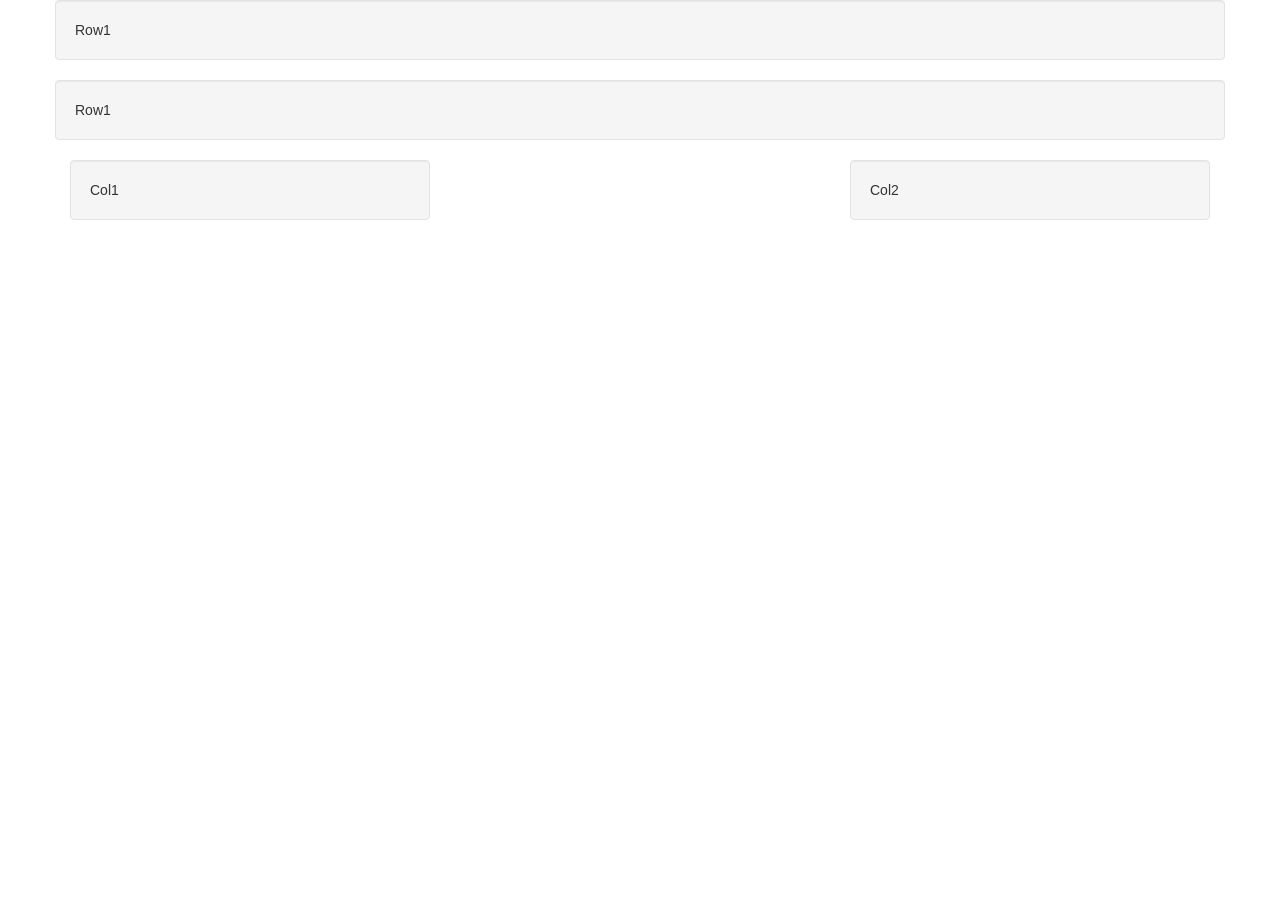
<file: web_interfaces_and_technologies/Ex Bootstrap/index.html>
<!doctype html>
<html lang="en">
  <head>
    <meta charset="utf-8">
    <meta http-equiv="X-UA-Compatible" content="IE=edge">
    <meta name="viewport" content="width=device-width, initial-scale=1">
    <!-- The above 3 meta tags *must* come first in the head; any other head content must come *after* these tags -->
    <title>Bootstrap 101 Template</title>

    <!-- Bootstrap -->
    <link rel="stylesheet" href="https://cdn.jsdelivr.net/npm/bootstrap@3.4.1/dist/css/bootstrap.min.css" integrity="sha384-HSMxcRTRxnN+Bdg0JdbxYKrThecOKuH5zCYotlSAcp1+c8xmyTe9GYg1l9a69psu" crossorigin="anonymous">

    <!-- HTML5 shim and Respond.js for IE8 support of HTML5 elements and media queries -->
    <!-- WARNING: Respond.js doesn't work if you view the page via file:// -->
    <!--[if lt IE 9]>
      <script src="https://cdn.jsdelivr.net/npm/html5shiv@3.7.3/dist/html5shiv.min.js"></script>
      <script src="https://cdn.jsdelivr.net/npm/respond.js@1.4.2/dest/respond.min.js"></script>
    <![endif]-->
    <style>
        .grey{
            background-color: #CCC;
            padding: 20px;
        }
    </style>


  </head>
  <body>
    <div class="container">
        <div class="row"><div class="well">Row1</div></div>
        <div class="row"><div class="well">Row1</div></div>
    </div>
    <div class="container">
        <div class="row">
            <div class="col-md-4 "><div class="well">Col1 </div></div>
            <div class="col-md-4 col-md-offset-4"><div class="well">Col2</div></div>
        </div>
    </div>
    <!-- jQuery (necessary for Bootstrap's JavaScript plugins) -->
    <script src="https://code.jquery.com/jquery-1.12.4.min.js" integrity="sha384-nvAa0+6Qg9clwYCGGPpDQLVpLNn0fRaROjHqs13t4Ggj3Ez50XnGQqc/r8MhnRDZ" crossorigin="anonymous"></script>
    <!-- Include all compiled plugins (below), or include individual files as needed -->
    <script src="https://cdn.jsdelivr.net/npm/bootstrap@3.4.1/dist/js/bootstrap.min.js" integrity="sha384-aJ21OjlMXNL5UyIl/XNwTMqvzeRMZH2w8c5cRVpzpU8Y5bApTppSuUkhZXN0VxHd" crossorigin="anonymous"></script>
  </body>
</html>
</file>
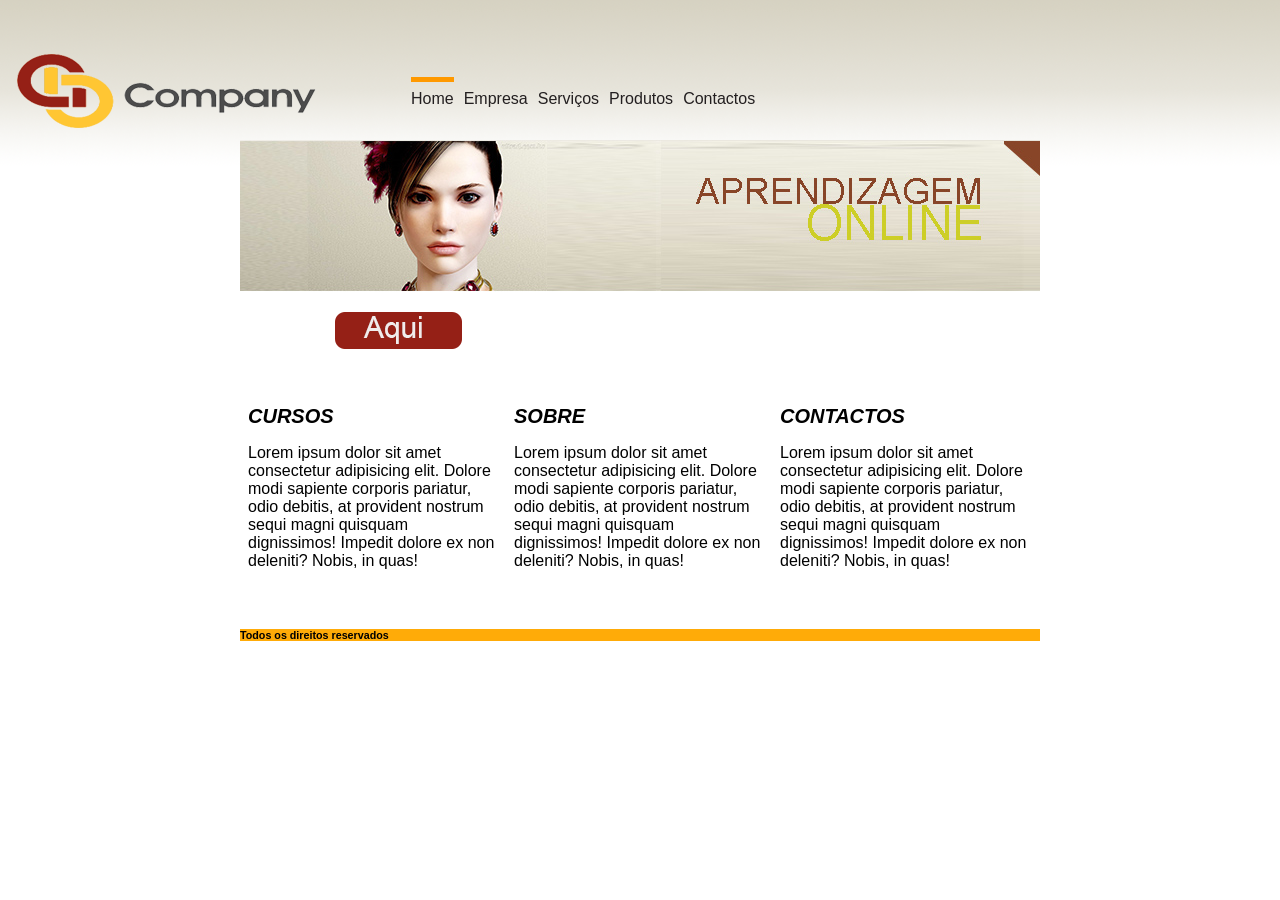
<file: web_interfaces_and_technologies/project1/index.html>
<!DOCTYPE html>
<html lang="pt">
<head>
    <meta charset="UTF-8">
    <meta name="viewport" content="width=device-width, initial-scale=1.0">
    <link rel="stylesheet" href="style.css">
    <title>Project 1</title>
</head>
<body>
    <div id="header">
        <h1><img src="sources/logo.png" alt="logo do site"></h1>
        <ul id="nav">
            <li><a href="#home" class="ativa">Home</a></li>
            <li><a href="#empresa">Empresa</a></li>
            <li><a href="#servicos">Serviços</a></li>
            <li><a href="#produtos">Produtos</a></li>
            <li><a href="#contactos">Contactos</a></li>
        </ul>
    </div>
    
    
    <div id="banner">
        <a href="#"><img src="sources/button.png" alt="button"></a>
    </div>
    
    
    <div id="section">
        <div class="article">
            <h1><b><i>cursos</i></b></h1>
            <p>Lorem ipsum dolor sit amet consectetur adipisicing elit. Dolore modi sapiente corporis pariatur, odio debitis, at provident nostrum sequi magni quisquam dignissimos! Impedit dolore ex non deleniti? Nobis, in quas!</p>
            <a href="#">mais</a>
        </div>
        <div class="article">
            <h1><b><i>sobre</i></b></h1>
            <p>Lorem ipsum dolor sit amet consectetur adipisicing elit. Dolore modi sapiente corporis pariatur, odio debitis, at provident nostrum sequi magni quisquam dignissimos! Impedit dolore ex non deleniti? Nobis, in quas!</p>
            <a href="#">mais</a>
        </div>
        <div class="article">
            <h1><b><i>contactos</i></b></h1>
            <p>Lorem ipsum dolor sit amet consectetur adipisicing elit. Dolore modi sapiente corporis pariatur, odio debitis, at provident nostrum sequi magni quisquam dignissimos! Impedit dolore ex non deleniti? Nobis, in quas!</p>
            <a href="#">mais</a>
        </div>
    </div>
    <div style="clear:both"></div>

    <div id="footer">
        <h6>Todos os direitos reservados</h6>
    </div>
    
</body>
</html>
</file>
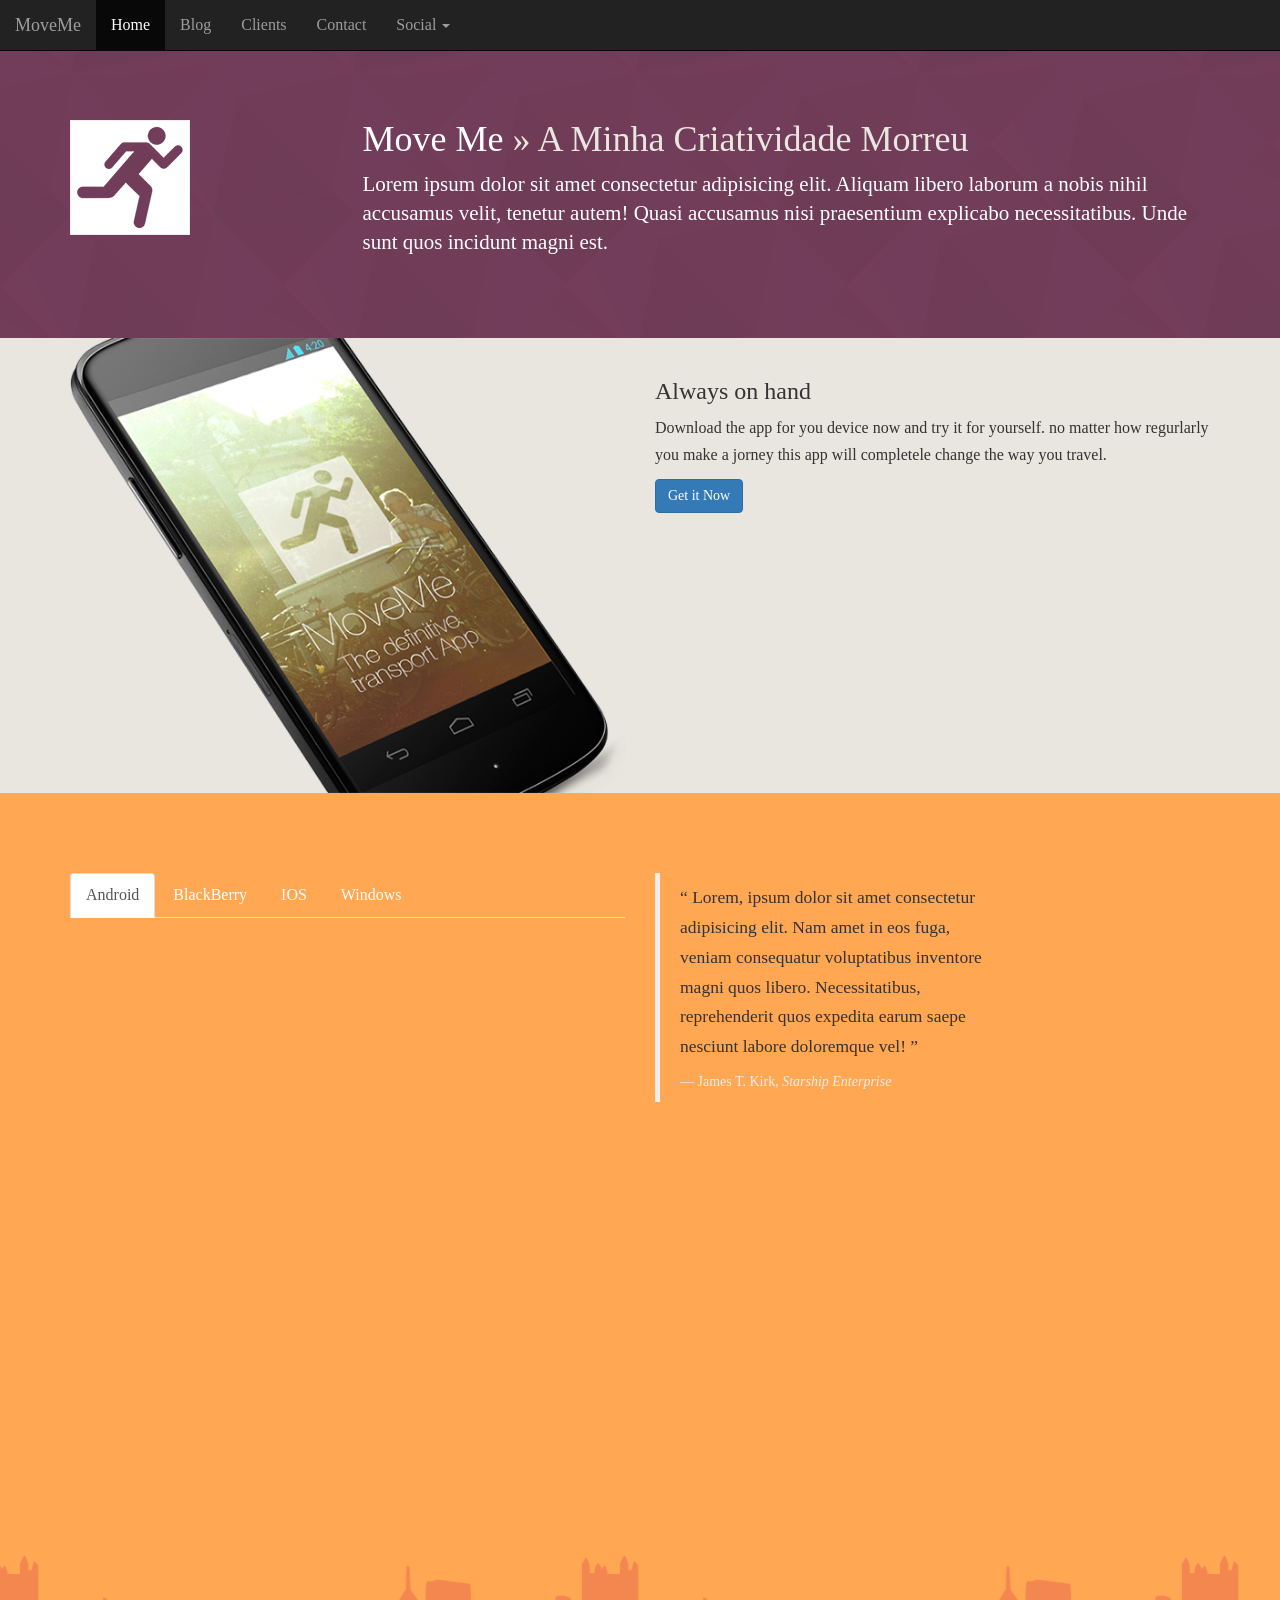
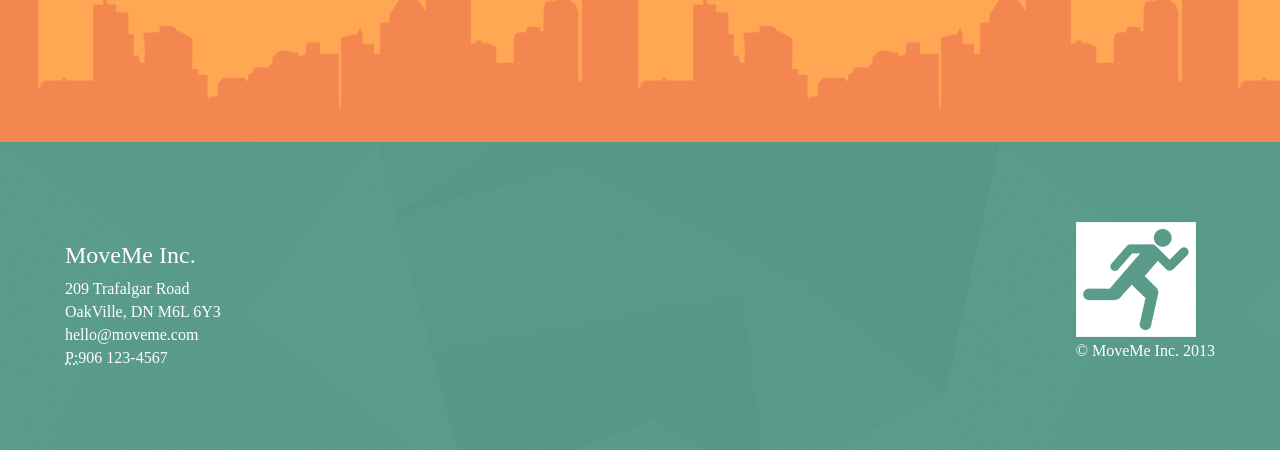
<file: web_interfaces_and_technologies/Ex Bootstrap/Template.html>
<!doctype html>
<html lang="en">
  <head>
    <meta charset="utf-8">
    <meta http-equiv="X-UA-Compatible" content="IE=edge">
    <meta name="viewport" content="width=device-width, initial-scale=1">
    <link rel="stylesheet" href="http://fonts.googleleapis.com/css?family=Lato:300,400" rel="stylesheet" type="text/css">
    <link rel="stylesheet" href="http://fonts.googleleapis.com/css?family=Abel" rel="stylesheet" type="text/css">

    <!-- The above 3 meta tags *must* come first in the head; any other head content must come *after* these tags -->
    <title>Bootstrap 101 Template</title>

    <!-- Bootstrap -->
    <link rel="stylesheet" href="https://cdn.jsdelivr.net/npm/bootstrap@3.4.1/dist/css/bootstrap.min.css" integrity="sha384-HSMxcRTRxnN+Bdg0JdbxYKrThecOKuH5zCYotlSAcp1+c8xmyTe9GYg1l9a69psu" crossorigin="anonymous">
    <link rel="stylesheet" href="css/moveme.css">


    <!-- HTML5 shim and Respond.js for IE8 support of HTML5 elements and media queries -->
    <!-- WARNING: Respond.js doesn't work if you view the page via file:// -->
    <!--[if lt IE 9]>
      <script src="https://cdn.jsdelivr.net/npm/html5shiv@3.7.3/dist/html5shiv.min.js"></script>
      <script src="https://cdn.jsdelivr.net/npm/respond.js@1.4.2/dest/respond.min.js"></script>
    <![endif]-->


  </head>
  <body>
    <nav class="navbar navbar-inverse  navbar-default navbar-fixed-top" role="navigation">
        <div class="navbar-header">
            <button class="navbar-toggle" type="button" data-toggle="collapse" data-target=".navbar-collapse">
                <span class="sr-only">Toggle navigation</span>
                <span class="icon-bar"></span>
                <span class="icon-bar"></span>
                <span class="icon-bar"></span>
            </button>
            <a href="index.html" class="navbar-brand">MoveMe</a>
        </div>
        <div class="navbar-collapse collapse">
            <ul class="nav navbar-nav">
                <li class="active"><a href="index.html">Home</a></li>
                <li><a href="blog.html">Blog</a></li>
                <li><a href="clients.html">Clients</a></li>
                <li><a href="contact.html">Contact</a></li>
                <li class="dropdown">
                    <a href="#" class="dropdown-toggle" data-toggle="dropdown">Social <b class="caret"></b></a>
                        <ul class="dropdown-menu">
                            <li><a href="sla.com">Facebook</a></li>
                            <li><a href="naosei.com">Youtube</a></li>
                            <li><a href="https://github.com/Guttojss">Github</a></li>
                            <li><a href="semcriatividade.com">Twitch</a></li>
                        </ul>
                </li>
            </ul>
        </div>
    </nav>
    <!-- End Navvigation    -->
     <div class="intro-block">
        <div class="container">
            <div class="row">
                <div class="col-xs-3">
                    <img src="imagens/moveMe.png" class="img-responsive tpad">
                </div>
                <div class="col-xs-9">
                    <h1>Move Me <span class="text-muted">&raquo; A Minha Criatividade Morreu</span></h1>
                    <p class="lead">Lorem ipsum dolor sit amet consectetur adipisicing elit. Aliquam libero laborum a nobis nihil accusamus velit, tenetur autem! Quasi accusamus nisi praesentium explicabo necessitatibus. Unde sunt quos incidunt magni est.</p>
                </div>
            </div>
        </div>
     </div>
     <!-- End Intro Text-->
      <div class="container">
        <div class="row">

        </div>
      </div>
      <!-- End page Content -->
       <div class="marketing">
        <div class="container">
            <div class="row">
                <div class="col-sm-6">
                    <img src="imagens/APP.PNG" class="img-responsive">
                </div>
                <div class="col-sm-6">
                    <h3 class="tpad">Always on hand</h3>
                    <p>Download the app for you device now and try it for yourself. no matter how regurlarly you make a jorney this app will completele change the way you travel.</p>
                    <p><a href="#" class="btn btn-large btn-primary">Get it Now</a></p>
                </div>
            </div>
        </div>
       </div>
    <!-- End Marketing section-->
<div class="info">
    <div class="container">
        <div class="row">
            <div class="col-sm-6 tabbable">
                <!-- Tabs go here-->
                 <ul class="nav nav-tabs" id="myTab">
                    <li class="active"><a href="#android" data-toggle="tab">Android</a></li>
                    <li><a href="#bb" data-toggle="tab">BlackBerry</a></li>
                    <li><a href="#ios" data-toggle="tab">IOS</a></li>
                    <li><a href="#win" data-toggle="tab">Windows</a></li>
                 </ul>
                 <div class="tab-content">
                    <div class="tab-pane fade active" id="android"><p><img src="imagens/GPLAY.JPG" alt="google" class="pull-right">Android... Lorem ipsum dolor sit amet consectetur, adipisicing elit. Repellendus sed voluptatem quis autem obcaecati iure quaerat placeat nostrum laborum at dicta unde eos quidem, adipisci illum possimus amet molestias tempora! <br><span class="glyphicon glyphicon-star"><span class="glyphicon glyphicon-star"></span><span class="glyphicon glyphicon-star"></span></span><span class="glyphicon glyphicon-star-empty"><span class="glyphicon glyphicon-star-empty"></span></p></div>
                    <div class="tab-pane fade active" id="bb"><p><img src="imagens/BBSTORE.JPG" alt="BlackBerry" class="pull-right">BlackBerry... Lorem ipsum dolor sit amet consectetur adipisicing elit. Iure enim assumenda deserunt distinctio nulla minus sequi placeat aspernatur voluptatem. Eligendi sit saepe doloremque pariatur. Nemo maxime aspernatur dolore omnis beatae.<br><span class="glyphicon glyphicon-star"><span class="glyphicon glyphicon-star"></span><span class="glyphicon glyphicon-star-empty"></span></span><span class="glyphicon glyphicon-star-empty"><span class="glyphicon glyphicon-star-empty"></span></p></div>
                    <div class="tab-pane fade active" id="ios"><p><img src="imagens/APPSTORE.JPG" alt="IOS" class="pull-right">IOS ... Lorem ipsum dolor sit amet consectetur adipisicing elit. Placeat ad beatae quibusdam omnis similique, totam reiciendis blanditiis eligendi libero soluta aspernatur porro aliquid amet nulla molestiae cupiditate asperiores, ratione nostrum!<br><span class="glyphicon glyphicon-star"><span class="glyphicon glyphicon-star"></span><span class="glyphicon glyphicon-star"></span><span class="glyphicon glyphicon-star"></span></span><span class="glyphicon glyphicon-star-empty"></span></p></div>
                    <div class="tab-pane fade active" id="win"><p><img src="imagens/WINSTORE.JPG" alt="Windows" class="pull-right">Windows... Lorem ipsum dolor sit amet consectetur, adipisicing elit. Culpa ad optio corrupti atque! Dolorem expedita odio adipisci accusantium in vel saepe aspernatur velit fugiat cum vero maiores, culpa hic illum.<br><span class="glyphicon glyphicon-star"></span><span class="glyphicon glyphicon-star"></span><span class="glyphicon glyphicon-star"></span><span class="glyphicon glyphicon-star-empty"></span><span class="glyphicon glyphicon-star-empty"></span></p></div>

                </div>
            </div>
            <div class="col-sm-4 col-sm-ofsset-2">
                <!-- Quote go here-->
                 <blockquote>
                    <p>&ldquo; 
                        Lorem, ipsum dolor sit amet consectetur adipisicing elit. Nam amet in eos fuga, veniam consequatur voluptatibus inventore magni quos libero. Necessitatibus, reprehenderit quos expedita earum saepe nesciunt labore doloremque vel!
                    &rdquo;</p>
                    <small>James T. Kirk, <cite title="Source Title">Starship Enterprise</cite></small>
                 </blockquote>
            </div>
        </div>
    </div>
</div>

<div class="ftr">
    <div class="container">
        <div class="row">
            <footer>
                <div class="pull-left ft_space">
                    <address>
                        <h3>MoveMe Inc.</h3>
                        209 Trafalgar Road <br>
                        OakVille, DN M6L 6Y3 <br>
                        <a href="mailto: first.last@movemc.com">hello@moveme.com</a><br>
                        <abbr title="Phone">P:</abbr>906 123-4567
                    </address>
                </div>
                <div class="pull-right ft_space">
                    <img src="imagens/moveMe.png" class="img-responsive">
                    <p>&copy; MoveMe Inc. 2013</p>
                </div>
            </footer>
        </div>
    </div>
</div>
    <!-- jQuery (necessary for Bootstrap's JavaScript plugins) -->
    <script src="https://code.jquery.com/jquery-1.12.4.min.js" integrity="sha384-nvAa0+6Qg9clwYCGGPpDQLVpLNn0fRaROjHqs13t4Ggj3Ez50XnGQqc/r8MhnRDZ" crossorigin="anonymous"></script>
    <!-- Include all compiled plugins (below), or include individual files as needed -->
    <script src="https://cdn.jsdelivr.net/npm/bootstrap@3.4.1/dist/js/bootstrap.min.js" integrity="sha384-aJ21OjlMXNL5UyIl/XNwTMqvzeRMZH2w8c5cRVpzpU8Y5bApTppSuUkhZXN0VxHd" crossorigin="anonymous"></script>
  </body>
</html>
</file>
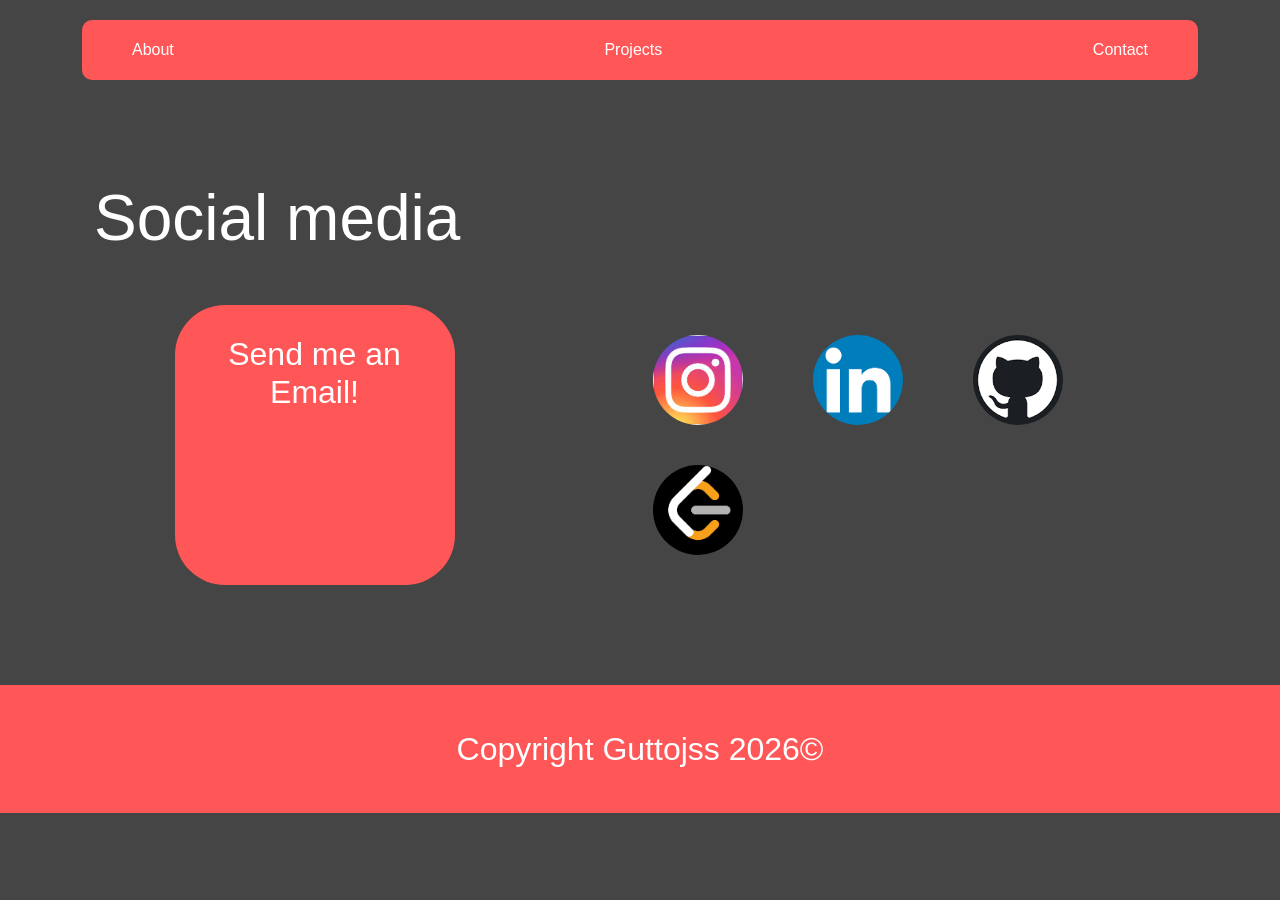
<file: web_interfaces_and_technologies/Final_Assigment/contact.html>
<!DOCTYPE html>
<html lang="pt">
<head>
    <meta charset="UTF-8">
    <meta name="viewport" content="width=device-width, initial-scale=1.0">
    <title>Portefolio | Contacts</title>

    <link href="https://cdn.jsdelivr.net/npm/bootstrap@5.3.3/dist/css/bootstrap.min.css" rel="stylesheet"/>
    <link rel="stylesheet" href="style.css">
    
</head>
<body>
    <div class="container">

        <!--Navbar-->
        <nav class="navbar navbar-expand-lg custom-navbar">
        <div class="container-fluid">
            <div class="collapse navbar-collapse" id="menu">
            <ul class="navbar-nav w-100 d-flex justify-content-between">
                <li class="nav-item"><a class="nav-link" href="index.html">About</a></li>
                <li class="nav-item"><a class="nav-link" href="projetos.html">Projects</a></li>
                <li class="nav-item"><a class="nav-link" href="#">Contact</a></li>
            </ul>
            </div>
        </div>
        </nav>

        <!--Social Media-->
        <section class="social-section">
            <div class="container">
                <h2 class="social-title">Social media</h2>
                <div class="row align-items-center mt-5">

                <div class="col-lg-5">
                    <div class="email-box">
                    <h3>Send me an Email!</h3>
                    </div>
                </div>

                <div class="col-lg-7">
                    <div class="social-icons">
                    <a href="https://www.instagram.com/guttojss_tfg/"><img src="images/instagram.png" alt="Instagram logo"></a>
                    <a href="https://www.linkedin.com/in/rodrigo-amaro-917b36306/"><img src="images/linkedin.png" alt="Linkedin logo"></a>
                    <a href="https://github.com/Guttojss"><img src="images/github.png" alt="Github logo"></a>
                    <a href="https://leetcode.com/u/Guttojss_TFG/"><img src="images/leetcode.png" alt="LeetCode logo"></a>
                    </div>
                </div>
            </div>
        </section>
    </div>

  <!--Footer-->
  <footer class="footer"><p>Copyright Guttojss 2026&copy</p></footer>

</body>
</html>
</file>
<file: web_interfaces_and_technologies/project1/style.css>
body{
    background:url(sources/background.gif) repeat-x;
    font-family: Arial;
    margin: 0px;
}

div#header{
    width: 800px;
    height: 140px;
    margin: 0px;
}

div#header h1{
        margin-top: 30px;
        display: block;
        float: left;
    }
    
ul#nav{
        display: block;
        list-style-type: none;
        padding-left: 0%;
        margin-left: 80px;
        margin-top: 90px;
        float: left;
    }
ul#nav li{
    float: left;
    margin-right: 10px;
}

ul#nav a{
    text-decoration: none;
    color: #231f20;
    padding-top: 8px;
}

ul#nav a:hover{
    border-top: 5px solid #FC0;
}

ul#nav a.ativa{
    border-top: 5px solid #F90;
}

div#banner{
    width: 800px;
    margin:0px auto;
    height: 237px;
    position: relative;
    background:url(sources/banner.jpg) no-repeat;
}

div#banner a img{
    border: none;
}

div#banner a{
    position: absolute;
    top: 168px;
    left: 620;
}

div#section{
    width: 800px;
    margin: 15px auto;
}

div.article{
    width: 250px;
    float: left;
    margin:0 8px;
}

div.article h1{
    font-size: 20px;
    font-weight: normal;
    text-transform: uppercase;
}
div.article a{
    text-decoration: none;
    color:  #FFF;
    font-size: 12px;
    padding: 5px 15px;
}

div.article p{
    color: black;
}


div#footer{
    background-color: #ffab08;
    width: 800px;
    margin: 0 auto;
}
</file>
<file: web_interfaces_and_technologies/Ex Bootstrap/css/moveme.css>
html, body{
    font-family: 'lato','sans-serif';
    font-weight: 300;
    font-size: 16px;
    line-height: 1.7;
    background-color: #eeefe9;
}

h1,h2,h3,h4{
    font-family: 'Abel','sans-serif';
}

b,strong{
    font-weight: 400;
}

.intro-block{
    background: url(../imagens/PURPALT.PNG) repeat;
    padding: 100px 15px 60px;
    color: #fff;
}

.text-muted{
    color: #e9e6df;
    font-weight: 100;
}

.tpad{
    padding-top: 20px;
}

.marketing{
    background-color: #e9e6df;
}

hr{
    border-top: 1px solid #c9c9c9;
}

.info {
    background: #ffa753 url(../imagens/SKYLINE.PNG) repeat-x bottom;
    padding: 80px 0;
}

.info small{
    color: #eeefe9;
}

.info a{
    color: #fff;
}

.info a:hover{
    color: #333;
}

.tab-pane{
    padding: 40px 10px 0 10px;
}

.ftr{
    background: url(../imagens/shattered.png) repeat;
    padding: 80px 0 60px 0;
}

.ftr address, .ftr a, .ftr p {
    color: #fff;
}

.ft_space{
    padding: 0 10px;
}
</file>
<file: web_interfaces_and_technologies/Final_Assigment/style.css>
/* ========================= */
/* GLOBAL */
/* ========================= */

*{
    margin: 0;
    padding: 0;
    box-sizing: border-box;
}

body{
    background-color: #454545;
    font-family: 'Poppins', sans-serif;
    color: white;
}

img{
    max-width: 100%;
    display: block;
}

a{
    text-decoration: none;
}

/* ========================= */
/* NAVBAR */
/* ========================= */

.custom-navbar{
    background-color: #ff5757;
    border-radius: 10px;
    margin-top: 20px;
    padding: 10px 30px;
}

.custom-navbar .nav-link{
    color: white;
    font-weight: 500;
    transition: .3s;
}

.custom-navbar .nav-link:hover{
    color: white;
    opacity: .7;
}

/* ========================= */
/* HERO */
/* ========================= */

.hero-section{
    min-height: 85vh;
    display: flex;
    align-items: center;
}

.hero-title{
    font-size: 4rem;
    font-weight: 500;
}

.hero-subtitle{
    font-size: 1.8rem;
    color: #e5e5e5;
}

.hero-text{
    max-width: 450px;
    line-height: 1.8;
    text-align: justify;
}

.profile-box{
    width: 250px;
    height: 250px;
    background-color: #ff5757;
    border-radius: 40px;
    display: flex;
    justify-content: center;
    align-items: center;
    overflow: hidden;
    margin-top: 30px;
}

.profile-box img{
    width: 90%;
    object-fit: contain;
}

/* ========================= */
/* SECTION TITLES */
/* ========================= */

.section-title{
    text-align: center;
    font-size: 4rem;
    font-weight: 500;
    margin-bottom: 40px;
}

.section-badge{
    display: inline-block;
    border: 1px solid rgba(255,255,255,.15);
    border-radius: 8px;
    padding: 5px 12px;
    color: #d8d8d8;
    font-size: .9rem;
}

/* ========================= */
/* EDUCATION */
/* ========================= */

/* FIX 1: secções independentes, sem aninhamento desnecessário */
.education-section{
    margin-top: 80px;
}

.project-section{
    margin-top: 80px;
}

/* FIX 1 & 2: seletor corrigido, hover sem duplo seletor */
.project-card{
    border: 1px solid rgba(255,255,255,.08);
    border-radius: 10px;
    padding: 20px;
    text-align: center;
    height: 100%;
    transition: .3s;
    cursor: pointer;
}

.project-card:hover{
    transform: translateY(-5px);
    border-color: rgba(255,255,255,.2);
}

.card-badge{
    float: left;
    border: 1px solid rgba(255,255,255,.15);
    border-radius: 8px;
    padding: 4px 10px;
    color: #cfcfcf;
    font-size: .8rem;
}

/* FIX 1: seletor corrigido */
.project-date{
    margin-top: 10px;
    margin-bottom: 20px;
    font-size: 1.5rem;
}

.project-card img{
    width: 110px;
    height: 110px;
    margin: auto;
    border-radius: 50%;
    object-fit: cover;
    margin-bottom: 20px;
}

.project-card h3{
    font-size: 1.4rem;
    font-weight: 400;
}

/* ========================= */
/* INTERNSHIPS */
/* ========================= */

.internship-section{
    margin-top: 80px;
}

/* ========================= */
/* SKILLS */
/* ========================= */

.skills-section{
    margin-top: 100px;
    margin-bottom: 100px;
}

.github-stats{
    display: flex;
    flex-direction: column;
    gap: 16px;
    align-items: center;
    margin: auto;
}

.github-stats img{
    width: 100%;
    max-width: 380px;
    border-radius: 16px;
}

.languages{
    margin-top: 30px;
    display: flex;
    justify-content: center;
    gap: 20px;
}

.languages img{
    width: 55px;
    height: 40px;
    object-fit: cover;
}

.skills-grid{
    display: grid;
    grid-template-columns: repeat(3, 110px);
    gap: 25px;
    justify-content: center;
}

.skills-grid img{
    width: 90px;
    height: 90px;
    border-radius: 50%;
    object-fit: cover;
    transition: .3s;
}

.skills-grid img:hover{
    transform: scale(1.08);
}

/* ========================= */
/* SOCIAL MEDIA */
/* ========================= */

.social-section{
    margin-top: 100px;
    margin-bottom: 100px;
}

.social-title{
    font-size: 4rem;
    font-weight: 500;
}

.social-subtitle{
    font-size: 1.8rem;
    color: #e5e5e5;
}

.email-box{
    width: 280px;
    height: 280px;
    background-color: #ff5757;
    border-radius: 50px;
    display: flex;
    justify-content: center;
    align-items: flex-start;
    padding-top: 30px;
    margin: auto;
    transition: .3s;
}

.email-box:hover{
    transform: translateY(-5px);
}

.email-box h3{
    width: 70%;
    text-align: center;
    font-size: 2rem;
    font-weight: 400;
}

.social-icons{
    display: grid;
    grid-template-columns: repeat(3, 120px);
    gap: 40px;
    justify-content: center;
}

.social-icons img{
    width: 90px;
    height: 90px;
    border-radius: 50%;
    object-fit: cover;
    transition: .3s;
}

.social-icons img:hover{
    transform: scale(1.08);
}

/* ========================= */
/* MODAL */
/* ========================= */

/* FIX 3: estilos do modal movidos para fora do bloco @media */
.custom-modal{
    background: #454545;
    color: white;
    border: 1px solid rgba(255,255,255,.1);
}

.modal-title-custom{
    font-size: 3rem;
    margin-bottom: 10px;
}

.modal-subtitle{
    color: #cfcfcf;
    font-size: 1.2rem;
}

.tech-list{
    display: flex;
    gap: 20px;
    flex-wrap: wrap;
    margin-top: 20px;
}

.tech-list img{
    width: 70px;
    height: 70px;
    border-radius: 50%;
}

.custom-modal a{
    color: #ff5757;
    text-decoration: none;
}

.custom-modal a:hover{
    text-decoration: underline;
}

.github-btn{
    display: inline-flex;
    align-items: center;
    gap: 10px;
    background-color: #24292e;
    color: white;
    padding: 10px 20px;
    border-radius: 8px;
    font-size: 1rem;
    font-weight: 500;
    transition: .3s;
    text-decoration: none;
}

.github-btn img{
    width: 24px;
    height: 24px;
    border-radius: 50%;
    display: inline;
}

.github-btn:hover{
    background-color: #3a3f45;
    color: white;
    text-decoration: none;
    transform: translateY(-2px);
}

/* ========================= */
/* FOOTER */
/* ========================= */

.footer{
    background-color: #ff5757;
    text-align: center;
    padding: 40px;
}

.footer p{
    margin: 0;
    font-size: 2rem;
}

/* ========================= */
/* RESPONSIVE */
/* ========================= */

@media (max-width: 991px){

    .hero-section{
        text-align: center;
        padding-top: 50px;
    }

    .hero-title{
        font-size: 3rem;
    }

    .hero-text{
        margin: auto;
        margin-top: 30px;
    }

    .profile-box{
        margin: 30px auto;
    }

    .skills-grid{
        margin-top: 40px;
    }

    .email-box{
        margin-bottom: 50px;
    }

    .social-section{
        text-align: center;
    }
}

@media (max-width: 768px){

    .section-title{
        font-size: 2.8rem;
    }

    .social-title{
        font-size: 2.8rem;
    }

    .hero-title{
        font-size: 2.8rem;
    }

    .footer p{
        font-size: 1.3rem;
    }
}

@media (max-width: 576px){

    .skills-grid{
        grid-template-columns: repeat(2, 110px);
    }

    .social-icons{
        grid-template-columns: repeat(2, 100px);
        gap: 25px;
    }

    .email-box{
        width: 230px;
        height: 230px;
    }
}
</file>
